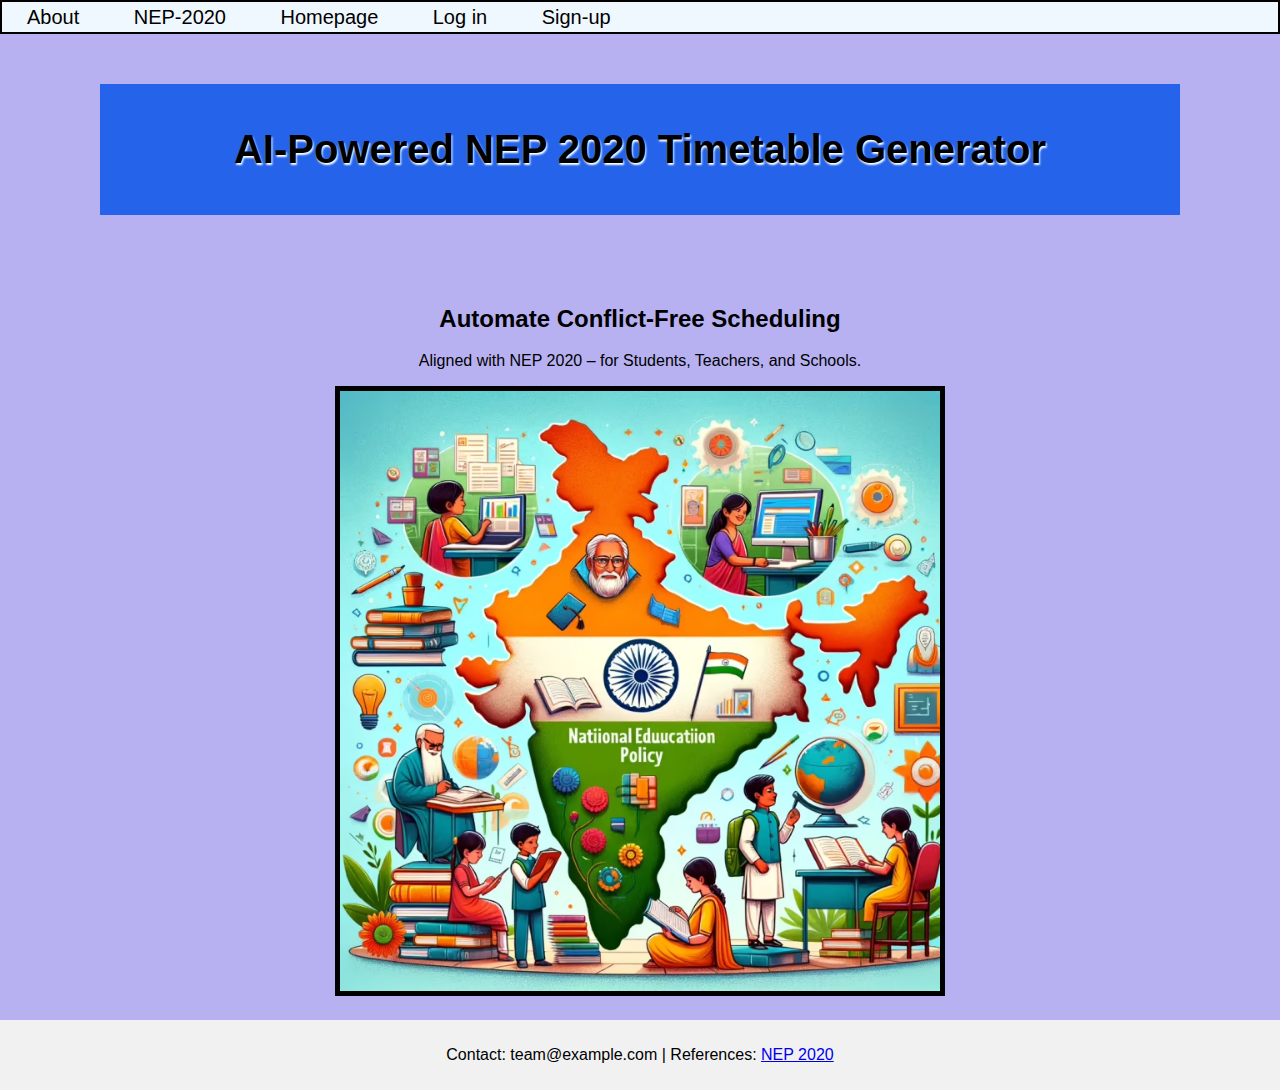
<file: index.html>
<!DOCTYPE html>
<html lang="en">
<head>
    <meta charset="UTF-8">
    <meta name="viewport" content="width=device-width, initial-scale=1.0">
    <title>AI-Based Timetable Generation</title>
    <link rel="stylesheet" href="style.css">
</head>
<body>
    <div class="full">
      <div class="navbar">
        <a href="about.html">About</a>
        <a href="nep2020.html">NEP-2020</a>
        <a href="homepage.html">Homepage</a>
        <a class="login" href="login.html">Log in</a>
        <a class="sign" href="signup.html">Sign-up</a>
      </div>
      </div>
      <header>
    <h1 class="heading">AI-Powered NEP 2020 Timetable Generator</h1>
  </header>
  <section>
    <h2>Automate Conflict-Free Scheduling</h2>
    <p>Aligned with NEP 2020 – for Students, Teachers, and Schools.</p>
    <img src="nep-visual.cms" alt="NEP Diagram" width="600">
  </section>
  <footer>
    <p>Contact: team@example.com | References: <a href="#">NEP 2020</a></p>
  </footer>
  <script src="logic.js"></script>
</body>
</html>
</file>
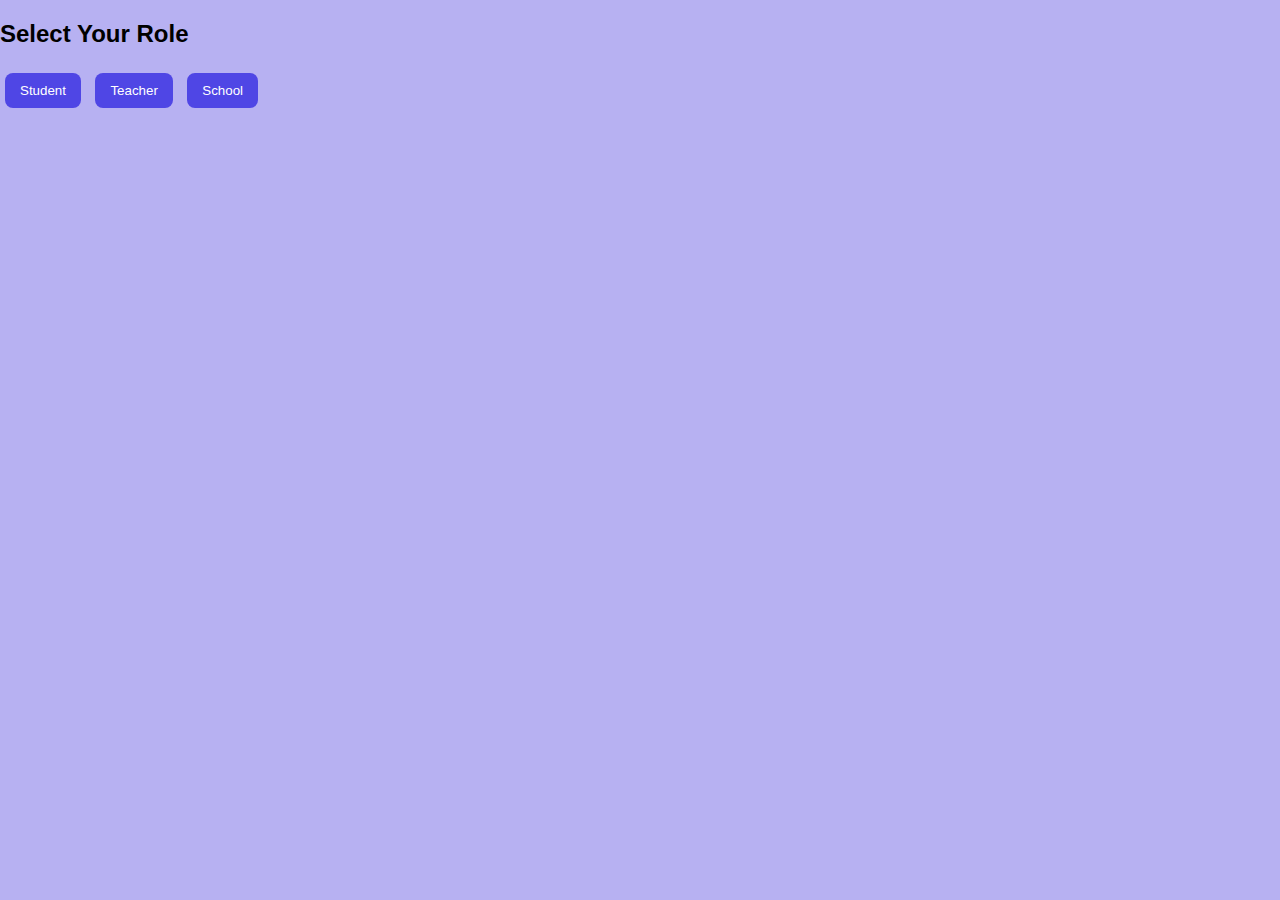
<file: dashboard.html>
<!DOCTYPE html>
<html lang="en">
<head>
  <meta charset="UTF-8">
  <meta name="viewport" content="width=device-width, initial-scale=1.0">
  <title>Select Role | AI Timetable</title>
  <link rel="stylesheet" href="style.css">
</head>
<body>
  <div class="login-container">
    <h2>Select Your Role</h2>
    <div class="role-selection">
      <button onclick="showForm('student')">Student</button>
      <button onclick="showForm('teacher')">Teacher</button>
      <button onclick="showForm('school')">School</button>
    </div>
    <!-- Student Form -->
    <form id="studentForm" class="hidden">
      <h3>Student Details</h3>
      <input type="text" placeholder="Roll Number" required>
      <input type="text" placeholder="Class" required>
      <input type="text" placeholder="Section" required>
      <label>Choose Subjects:</label>
      <input type="checkbox" name="subject" value="Mathematics"> Mathematics<br>
      <input type="checkbox" name="subject" value="Physics"> Physics<br>
      <input type="checkbox" name="subject" value="Chemistry"> Chemistry<br>
      <input type="checkbox" name="subject" value="Biology"> Biology<br>
      <input type="checkbox" name="subject" value="Computer Science"> Computer Science<br>
      <input type="checkbox" name="subject" value="Economics"> Economics<br>
      <input type="checkbox" name="subject" value="English"> English<br>
      <input type="checkbox" name="subject" value="Hindi"> Hindi<br>
      <input type="checkbox" name="subject" value="Political science"> Political Science<br>
      <button type="submit" class="login-btn">Submit</button>
    </form>
    <!-- Teacher Form -->
    <form id="teacherForm" class="hidden">
      <h3>Teacher Details</h3>
      <input type="text" placeholder="Staff ID" required>
      <input type="text" placeholder="Department" required>
      <input type="text" placeholder="Subjects" required>
      <button type="submit" class="login-btn">Submit</button>
    </form>
    <!-- School Form -->
    <form id="schoolForm" class="hidden">
      <h3>School Details</h3>
      <input type="text" placeholder="School Code" required>
      <input type="text" placeholder="School Name" required>
      <input type="text" placeholder="Location" required>
      <button type="submit" class="login-btn">Submit</button>
    </form>
  </div>
  <script>
    function showForm(role) {
      document.getElementById("studentForm").classList.add("hidden");
      document.getElementById("teacherForm").classList.add("hidden");
      document.getElementById("schoolForm").classList.add("hidden");

      if(role === "student") document.getElementById("studentForm").classList.remove("hidden");
      if(role === "teacher") document.getElementById("teacherForm").classList.remove("hidden");
      if(role === "school") document.getElementById("schoolForm").classList.remove("hidden");
    }
  </script>
</body>
</html>
</file>
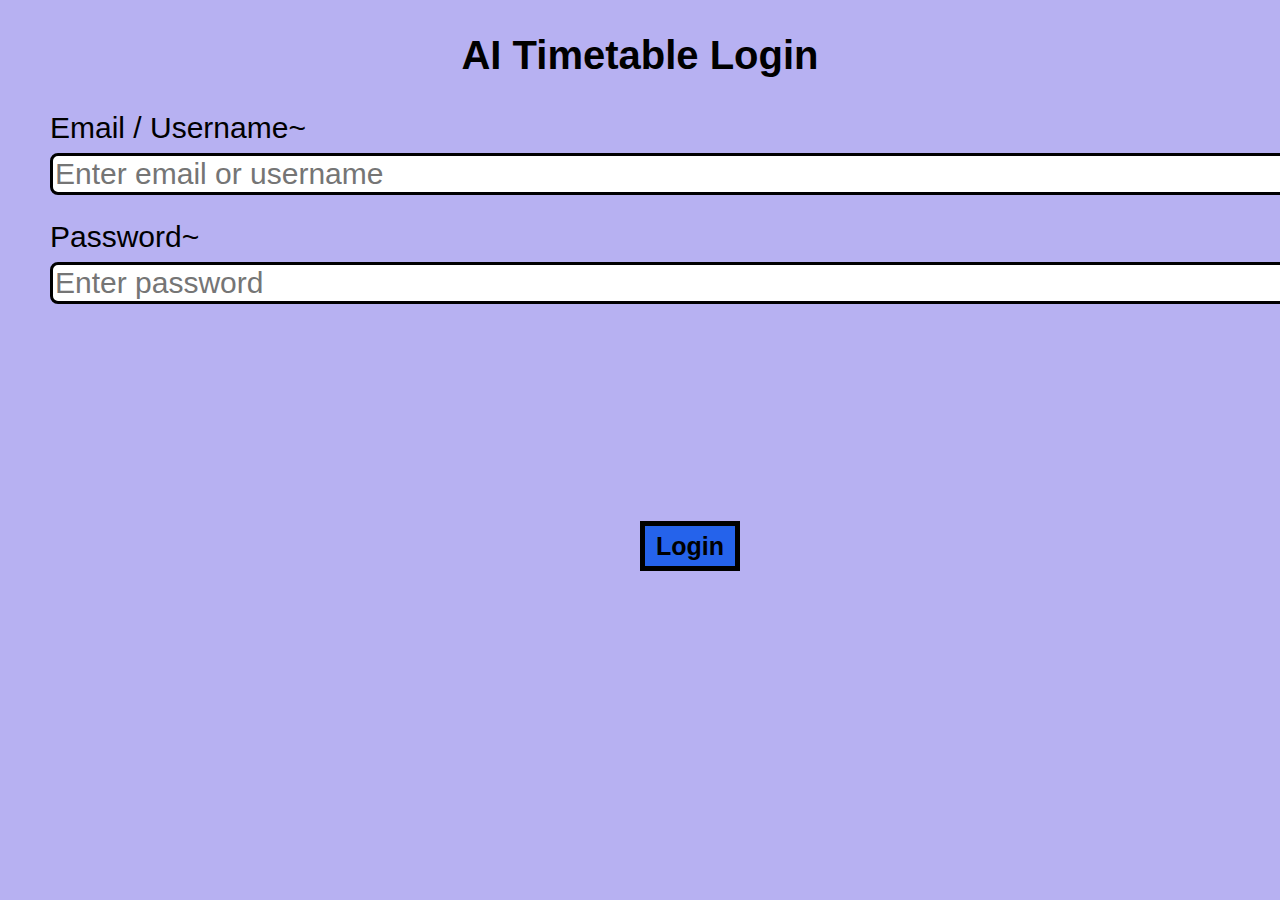
<file: login.html>
<!DOCTYPE html>
<html lang="en">
<head>
  <meta charset="UTF-8">
  <meta name="viewport" content="width=device-width, initial-scale=1.0">
  <title>Login | AI Timetable</title>
  <link rel="stylesheet" href="style.css">
</head>
<body>
  <div class="login-container">
    <h2 class="heading">AI Timetable Login</h2>
    <form id="loginForm">
      <div class="input-group">
        <label for="email">Email / Username~</label>
        <input type="text" id="email" placeholder="Enter email or username" required>
      </div>
      <div class="input-group">
        <label for="password">Password~</label>
        <input type="password" id="password" placeholder="Enter password" required>
      </div>
    </form>
</div>
<a href="dashboard.html"><button type="submit" class="login-btn">Login</button></a>
  <script src="logic.js"></script>
</body>
</html>
</file>
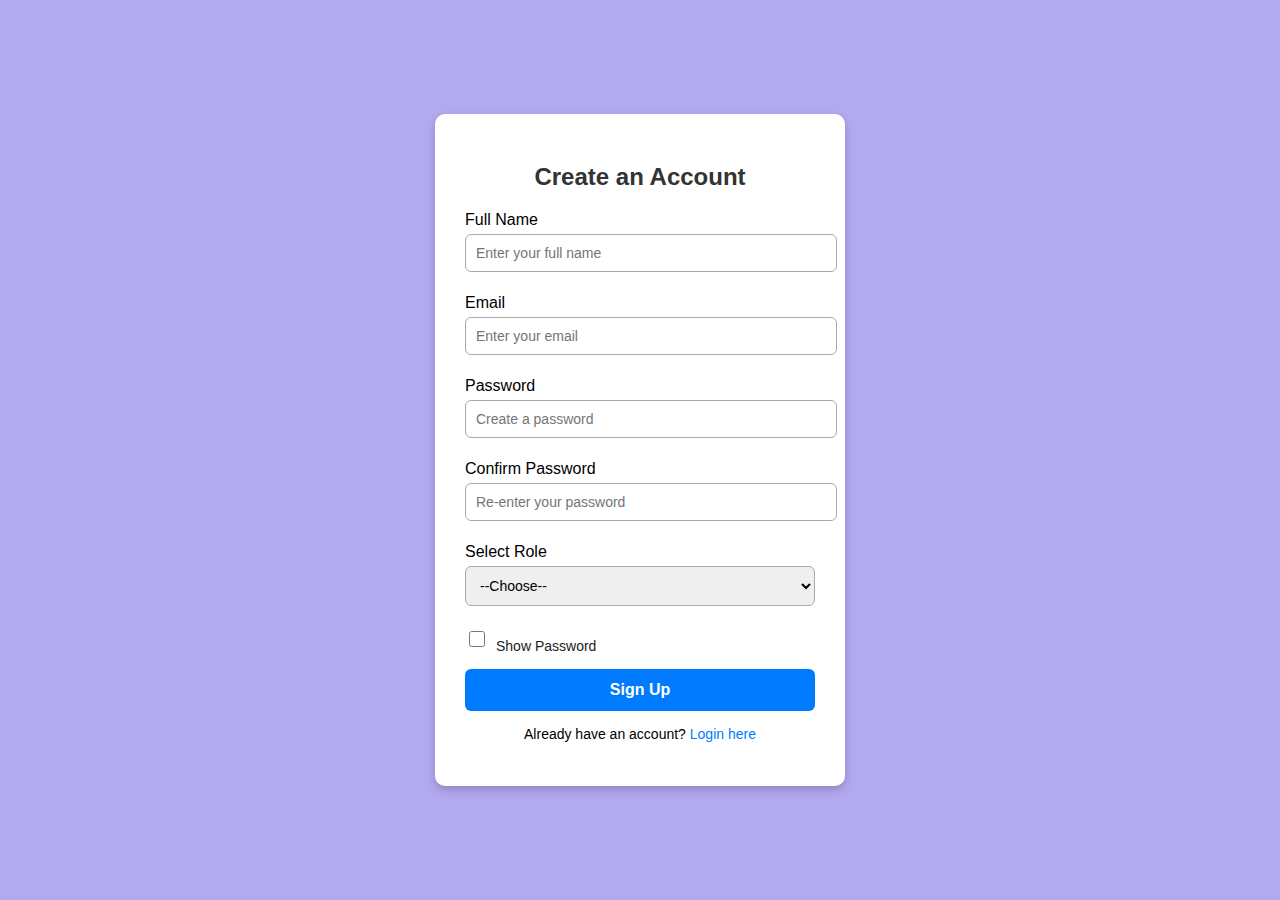
<file: signup.html>
<!DOCTYPE html>
<html lang="en">
<head>
  <meta charset="UTF-8">
  <meta name="viewport" content="width=device-width, initial-scale=1.0">
  <title>AI Timetable - Sign Up</title>
  <link rel="stylesheet" href="signup.css">
</head>
<body>
  <div class="container">
    <h2>Create an Account</h2>
    <form id="signupForm">
      
      <label for="username">Full Name</label>
      <input type="text" id="username" placeholder="Enter your full name" required>

      <label for="email">Email</label>
      <input type="email" id="email" placeholder="Enter your email" required>

      <label for="password">Password</label>
      <input type="password" id="password" placeholder="Create a password" required>

      <label for="confirmPassword">Confirm Password</label>
      <input type="password" id="confirmPassword" placeholder="Re-enter your password" required>

      <!-- Role Selection -->
      <label for="role">Select Role</label>
      <select id="role" required>
        <option value="">--Choose--</option>
        <option value="student">Student</option>
        <option value="teacher">Teacher</option>
        <option value="school">School</option>
      </select>

      <!-- Show password option -->
      <div class="show-password">
        <input type="checkbox" id="showPassword">
        <label for="showPassword">Show Password</label>
      </div>

      <button type="submit">Sign Up</button>
    </form>

    <p class="switch">
      Already have an account? <a href="login.html">Login here</a>
    </p>
  </div>

  <script src="logic.js"></script>
</body>
</html>
</file>
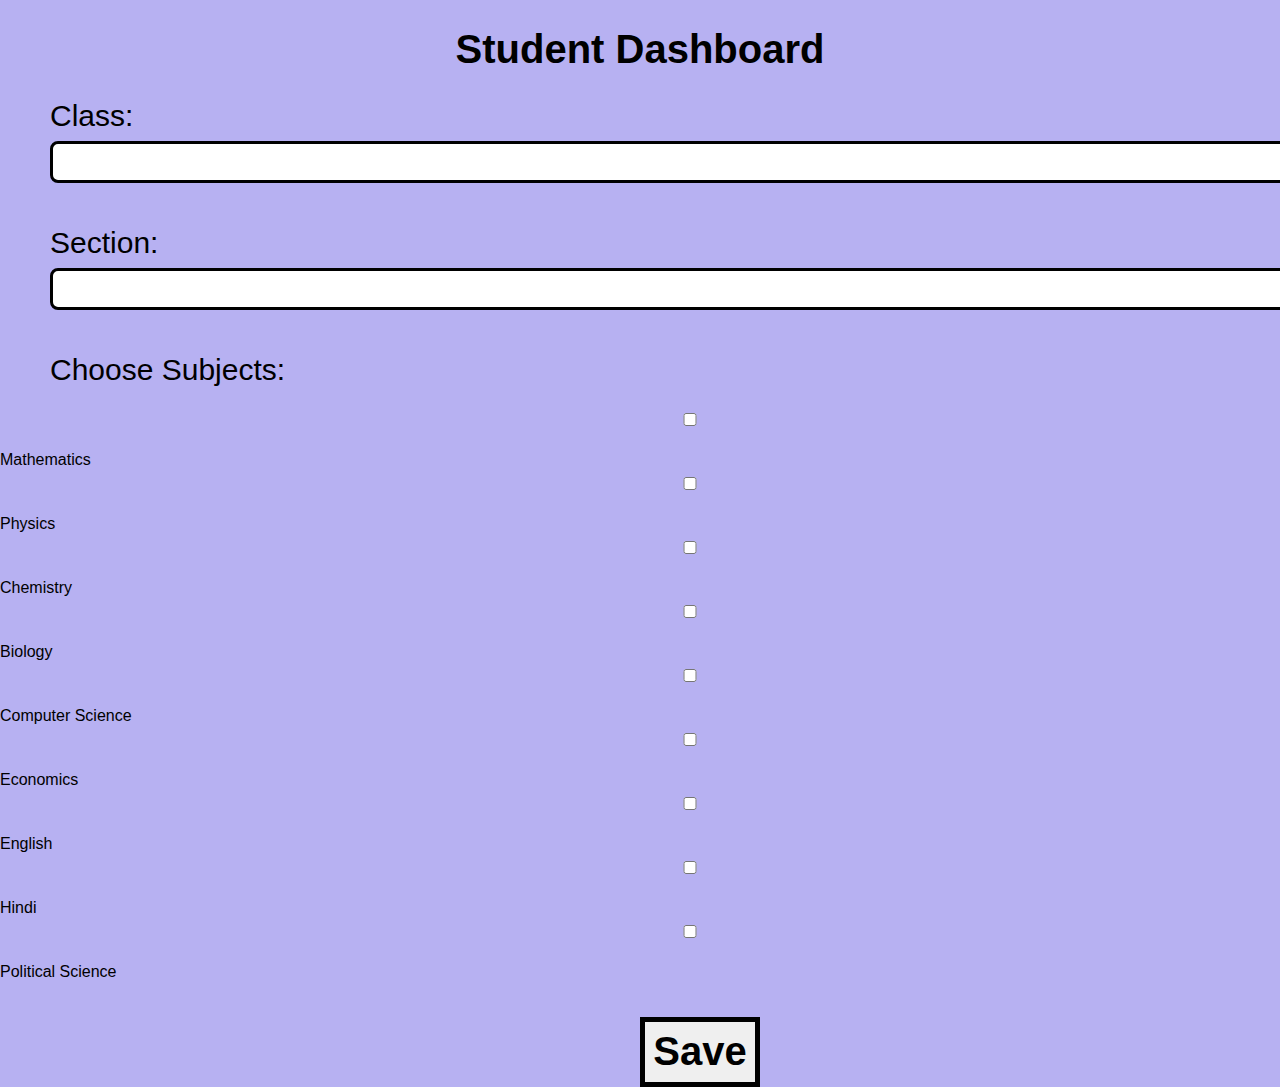
<file: student.html>
<!DOCTYPE html>
<html>
<head>
  <title>Student Dashboard</title>
  <link rel="stylesheet" href="style.css">
</head>
<body>
  <h1 class="heading">Student Dashboard</h1>
  <form>
    <label>Class:</label><input type="text">
    <br>
    <br>
    <label>Section:</label><input type="text">
    <br>
    <br>
    <label>Choose Subjects:</label>
    <br>
    <br>
    <input type="checkbox" name="subject" value="Mathematics"> Mathematics<br>
    <input type="checkbox" name="subject" value="Physics"> Physics<br>
    <input type="checkbox" name="subject" value="Chemistry"> Chemistry<br>
    <input type="checkbox" name="subject" value="Biology"> Biology<br>
    <input type="checkbox" name="subject" value="Computer Science"> Computer Science<br>
    <input type="checkbox" name="subject" value="Economics"> Economics<br>
    <input type="checkbox" name="subject" value="English"> English<br>
    <input type="checkbox" name="subject" value="Hindi"> Hindi<br>
    <input type="checkbox" name="subject" value="Political science"> Political Science<br>
    <br>
    <br>
    <button class="btn" type="submit">Save</button>
  </form>

  <!--<h2>Your Weekly Timetable</h2>
  <div class="table"></div>
  <table border="1" id="timetable">
    <tr><th>Day</th><th>Lecture1</th><th>Lecture2</th><th>Lecture3</th><th>Lecture4</th><th>Lecture5</th><th>Lecture6</th><th>Lecture7</th><th>Lecture8</th></tr>
    <tr><td>Monday</td><td>9-10</td><td>Math</td><td>Mr. A</td><td>101</td></tr>

  </table>
  </div>

  <button onclick="exportCSV()">Export to CSV</button>-->

  <script src="logic.js"></script>
</body>
</html>
</file>
<file: style.css>
body {
    font-family: Arial, sans-serif; 
    background-color: #B7B1F2;
    margin: 0;
    padding: 0;
     }
header {
    margin:50px 100px 50px 100px;
    background: #2563EB; 
    color: black;
    text-shadow:1px 2px 2px  white;
    padding: 1rem; }

.full{
    display: flex;
    flex-direction:column;
    align-items: flex-start;
    justify-content: center;
    height:30px;
    background-color: aliceblue;
    border: 2px solid black;
}
.navbar a {
    color: black;
    text-decoration: none;
    font-size: 20px;
    font-weight: 300;
    text-shadow: none;
    margin: 25px;
 }
section {
    padding: 20px; 
    text-align: center; 
}
footer {
    background: #f1f1f1; 
    padding: 10px; 
    text-align: center; 
}
img{
    border:5px solid black;
}
.heading{
    text-align: center;
    font-size: 40px;
    font-family: 500;
    
}
label{
    font-size: 30px;
    font-weight: 200;
    margin-right: 20px;
    margin-left: 50px;
}
.btn{
    height:70px;
    width:120px;
    font-size: 40px;
    font-weight: 600;
    margin-left:50%;
    border:5px solid black;
}
input{
    font-size: 20px;
    margin-bottom: 30px;
    margin-left: 50px;
    font-size: 30px;
    font-weight: 500;
}
.hidden {
  display: none;
}

.role-selection {
  margin-bottom: 20px;
}

.role-selection button {
  background: #4f46e5;
  color: white;
  border: none;
  padding: 10px 15px;
  margin: 5px;
  border-radius: 8px;
  cursor: pointer;
}

.role-selection button:hover {
  background: #4338ca;
}

form input {
  width: 100%;
  margin: 8px 0;
  margin-left:50px;
  margin-bottom: 25px;
  border-radius: 8px;
  border: 3px solid black;
}
.login-container{
    display: flex;
    flex-direction: column;
}
.login-btn{
    height:50px;
    width:100px;
    border:5px solid black;
    background-color: #2563EB;
    font-size: 25px;
    font-weight: 600;
    margin-left:50%;
    margin-top: 15%;
}
</file>
<file: signup.css>
body {
  font-family: Arial, sans-serif;
  background-color: #b3a9f0;
  display: flex;
  justify-content: center;
  align-items: center;
  height: 100vh;
  margin: 0;
}

.container {
  background: #fff;
  padding: 30px;
  border-radius: 10px;
  box-shadow: 0 4px 10px rgba(0,0,0,0.2);
  width: 350px;
  text-align: center;
}

h2 {
  margin-bottom: 20px;
  color: #333;
}

label {
  display: block;
  margin: 10px 0 5px;
  text-align: left;
  font-weight: 500;
}

input, select {
  width: 100%;
  padding: 10px;
  margin-bottom: 12px;
  border: 1px solid #aaa;
  border-radius: 6px;
  font-size: 14px;
}

button {
  background: #007bff;
  color: #fff;
  border: none;
  padding: 12px;
  width: 100%;
  border-radius: 6px;
  font-size: 16px;
  cursor: pointer;
  font-weight: bold;
}

button:hover {
  background: #0056b3;
}

.switch {
  margin-top: 15px;
  font-size: 14px;
}

.switch a {
  color: #007bff;
  text-decoration: none;
}

.switch a:hover {
  text-decoration: underline;
}

/* Show password styling */
.show-password {
  margin: 10px 0;
  display: flex;
  align-items: center;
  gap: 8px;
  font-size: 14px;
  color: #222;
}

.show-password input[type="checkbox"] {
  width: 16px;
  height: 16px;
  cursor: pointer;
  accent-color: #007BFF;
}
</file>
